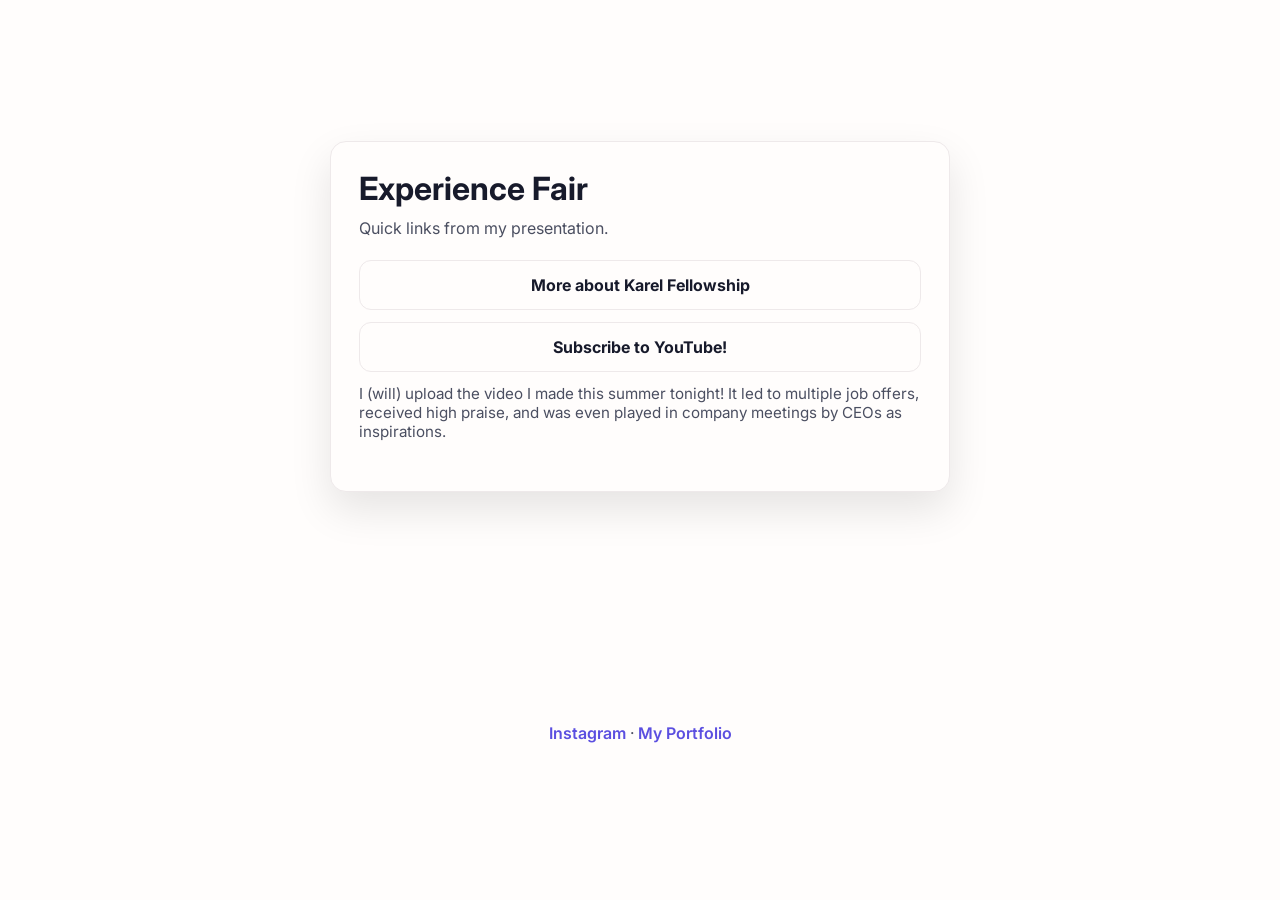
<file: exp-fair.html>
<!DOCTYPE html>
<html lang="en">
<head>
  <meta charset="UTF-8">
  <meta name="viewport" content="width=device-width, initial-scale=1">
  <meta name="referrer" content="strict-origin-when-cross-origin">
  <title>Experience Fair | Monowar</title>
  <meta name="description" content="Explore Karel Fellowship and subscribe to Mono Unbound.">
  <link rel="stylesheet" href="style.css">
  <style>
    .exp-fair {
      min-height: 100vh;
      display: grid;
      place-items: center;
      padding: 32px 16px;
    }

    .exp-card {
      width: min(620px, 100%);
      border: 1px solid var(--sideBrd);
      border-radius: 16px;
      background: var(--bodyB);
      padding: 28px;
      box-shadow: 0 18px 42px rgba(0, 0, 0, 0.1);
    }

    .exp-card h1 {
      margin: 0 0 10px;
      font-size: clamp(1.8rem, 2.5vw, 2.3rem);
      line-height: 1.2;
    }

    .exp-card p {
      margin: 0 0 22px;
      color: var(--bodyC);
    }

    .exp-actions {
      display: grid;
      gap: 12px;
    }

    .exp-btn {
      display: inline-flex;
      align-items: center;
      justify-content: center;
      text-decoration: none;
      border: 1px solid var(--sideBrd);
      border-radius: 12px;
      padding: 14px 16px;
      font-weight: 700;
      color: var(--headC);
      transition: border-color .2s ease, color .2s ease;
    }

    .exp-btn:hover {
      border-color: var(--linkC);
      color: var(--linkC);
    }

    .exp-subtext {
      margin: -2px 2px 0;
      font-size: .95rem;
      color: var(--bodyC);
    }

    .exp-links {
      margin-top: 14px;
      text-align: center;
    }

    .exp-links a {
      color: var(--linkC);
      text-decoration: none;
      font-weight: 600;
    }

    .exp-links a:hover {
      text-decoration: underline;
    }
  </style>
</head>
<body>
  <main class="exp-fair">
    <section class="exp-card" aria-labelledby="exp-fair-title">
      <h1 id="exp-fair-title">Experience Fair</h1>
      <p>Quick links from my presentation.</p>

      <div class="exp-actions">
        <a class="exp-btn" href="https://karelfellowship.org/" target="_blank" rel="noopener">More about Karel Fellowship</a>

        <a class="exp-btn" href="https://www.youtube.com/@monounbound" target="_blank" rel="noopener">Subscribe to YouTube!</a>
        <p class="exp-subtext">I (will) upload the video I made this summer tonight! It led to multiple job offers, received high praise, and was even played in company meetings by CEOs as inspirations.</p>
      </div>
    </section>
    <p class="exp-links">
      <a href="https://www.instagram.com/monowaaar/" target="_blank" rel="noopener">Instagram</a>
      ·
      <a href="https://monowar.eu.org/" target="_blank" rel="noopener">My Portfolio</a>
    </p>
  </main>
</body>
</html>
</file>
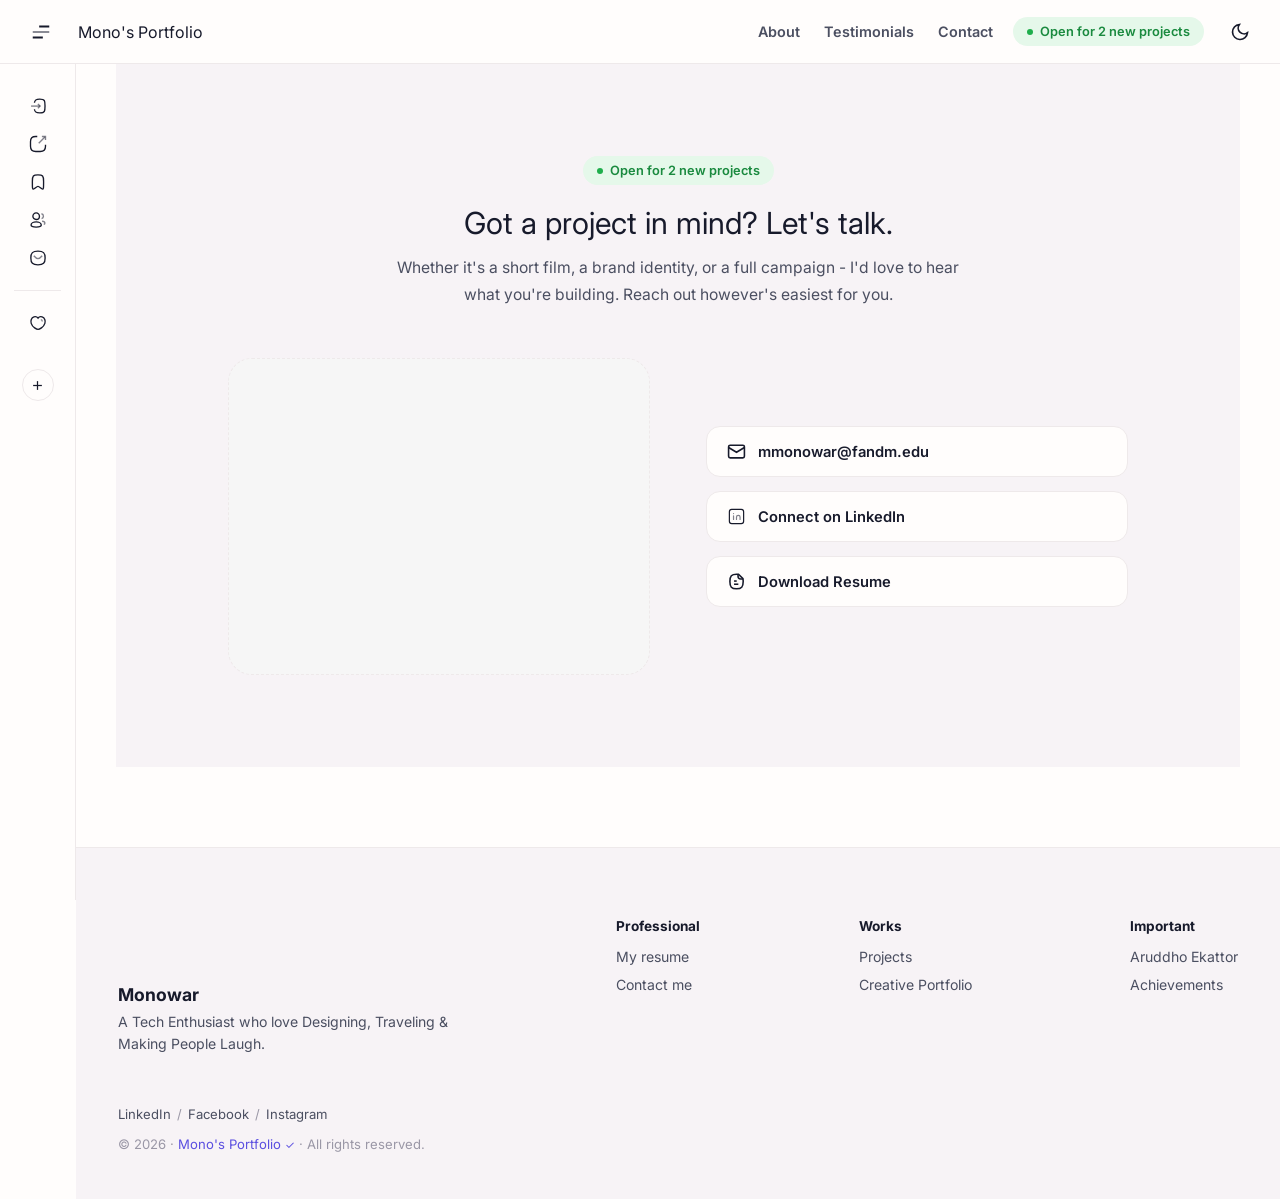
<file: hireme.html>
<!DOCTYPE html>
<html lang="en">
<head>
<meta charset="UTF-8">
<meta name="viewport" content="width=device-width, initial-scale=1">
<meta name="referrer" content="strict-origin-when-cross-origin">
<title>Hire Me | Mohtashim Monowar - Creative Technologist</title>
<meta name="description" content="Get in touch with Mohtashim Monowar for video production, graphic design and creative technology projects.">
<link rel="stylesheet" href="style.css">
</head>
<body>

<header id="topbar">
  <button class="hamburger" id="sidebarToggle" aria-label="Toggle menu">
    <svg class="line" viewBox="0 0 24 24">
      <g class="h1"><path d="M 3 18 H 14 M 10 6 H 21"/><line class="svgC" x1="3" x2="21" y1="12" y2="12"/></g>
      <g class="h2" transform="translate(12.000000, 12.000000) rotate(-270.000000) translate(-12.000000, -12.000000) translate(5.000000, 8.500000)"><path d="M14,0 C14,0 9.856,7 7,7 C4.145,7 0,0 0,0"/></g>
      <g class="h3" transform="translate(12.000000, 12.000000) rotate(-90.000000) translate(-12.000000, -12.000000) translate(5.000000, 8.500000)"><path d="M14,0 C14,0 9.856,7 7,7 C4.145,7 0,0 0,0"/></g>
    </svg>
  </button>
  <a class="brand" href="index.html">Mono's Portfolio</a>

  <nav class="topNav" aria-label="Quick links">
    <a href="about.html" class="topNavLink">About</a>
    <a href="#" class="topNavLink">Testimonials</a>
    <a href="hireme.html" class="topNavLink">Contact</a>
  </nav>

  <a href="hireme.html" class="availBadge"><span class="availDot"></span><span class="availTxt">Open for 2 new projects</span></a>

  <button id="modeToggle" aria-label="Toggle dark mode">
    <svg id="modeIcon" viewBox="0 0 24 24"><path d="M21 12.79A9 9 0 1 1 11.21 3 7 7 0 0 0 21 12.79z"/></svg>
  </button>
</header>

<div id="appShell">
  <aside id="sidebar">
    <nav>
      <ul>
        <li><a class="navlink" href="#" id="blogLink">
          <svg class="ic" viewBox="0 0 24 24"><g transform="translate(2,2)"><line class="svgC" x1="12.791" x2="0.75" y1="10.1207" y2="10.1207"/><polyline class="svgC" points="9.8643 7.2047 12.7923 10.1207 9.8643 13.0367"/><path d="M5.2588,5.6299 C5.5888,2.0499 6.9288,0.7499 12.2588,0.7499 C19.3598,0.7499 19.3598,3.0599 19.3598,9.9999 C19.3598,16.9399 19.3598,19.2499 12.2588,19.2499 C6.9288,19.2499 5.5888,17.9499 5.2588,14.3699"/></g></svg>
          <span class="lbl">Blog</span>
        </a></li>

        <li class="drp">
          <div class="navlink" data-toggle="ext-portfolio">
            <svg class="ic" viewBox="0 0 24 24"><path class="svgC" d="M13 11L21.2 2.80005"/><path class="svgC" d="M22 6.8V2H17.2"/><path d="M11 2H9C4 2 2 4 2 9V15C2 20 4 22 9 22H15C20 22 22 20 22 15V13"/></svg>
            <span class="lbl">External Portfolio</span>
            <svg class="drp-arrow" viewBox="0 0 24 24"><g transform="translate(5,8.5)"><path d="M14,0 C14,0 9.856,7 7,7 C4.145,7 0,0 0,0"/></g></svg>
          </div>
          <ul class="sub-list" id="ext-portfolio">
            <li><a href="https://www.behance.net/monowarpy" target="_blank" rel="noopener"><svg class="ic-ext" viewBox="0 0 24 24"><path d="M15 7h3a5 5 0 0 1 5 5 5 5 0 0 1-5 5h-3m-6 0H6a5 5 0 0 1-5-5 5 5 0 0 1 5-5h3"/><line class="svgC" x1="8" x2="16" y1="12" y2="12"/></svg>Behance (Design)</a></li>
            <li><a href="https://www.youtube.com/@monounbound" target="_blank" rel="noopener"><svg class="ic-ext" viewBox="0 0 24 24"><path d="M15 7h3a5 5 0 0 1 5 5 5 5 0 0 1-5 5h-3m-6 0H6a5 5 0 0 1-5-5 5 5 0 0 1 5-5h3"/><line class="svgC" x1="8" x2="16" y1="12" y2="12"/></svg>YouTube (Video)</a></li>
            <li><a href="https://www.linkedin.com/in/mohtashim-monowarp/" target="_blank" rel="noopener"><svg class="ic-ext" viewBox="0 0 24 24"><path d="M15 7h3a5 5 0 0 1 5 5 5 5 0 0 1-5 5h-3m-6 0H6a5 5 0 0 1-5-5 5 5 0 0 1 5-5h3"/><line class="svgC" x1="8" x2="16" y1="12" y2="12"/></svg>Linkedin</a></li>
            <li><a href="#"><svg class="ic-ext" viewBox="0 0 24 24"><path d="M15 7h3a5 5 0 0 1 5 5 5 5 0 0 1-5 5h-3m-6 0H6a5 5 0 0 1-5-5 5 5 0 0 1 5-5h3"/><line class="svgC" x1="8" x2="16" y1="12" y2="12"/></svg>Photography</a></li>
          </ul>
        </li>

        <li class="drp">
          <div class="navlink" data-toggle="featured">
            <svg class="ic" viewBox="0 0 24 24"><g transform="translate(4.5,2.5)"><path d="M7.47024319,0 C1.08324319,0 0.00424318741,0.932 0.00424318741,8.429 C0.00424318741,16.822 -0.152756813,19 1.44324319,19 C3.03824319,19 5.64324319,15.316 7.47024319,15.316 C9.29724319,15.316 11.9022432,19 13.4972432,19 C15.0932432,19 14.9362432,16.822 14.9362432,8.429 C14.9362432,0.932 13.8572432,0 7.47024319,0 Z"/></g></svg>
            <span class="lbl">Featured <span class="new">New!</span></span>
            <svg class="drp-arrow" viewBox="0 0 24 24"><g transform="translate(5,8.5)"><path d="M14,0 C14,0 9.856,7 7,7 C4.145,7 0,0 0,0"/></g></svg>
          </div>
          <ul class="sub-list" id="featured">
            <li><a href="index.html#design-projects-section"><svg class="ic-ext" viewBox="0 0 24 24"><path d="M15 7h3a5 5 0 0 1 5 5 5 5 0 0 1-5 5h-3m-6 0H6a5 5 0 0 1-5-5 5 5 0 0 1 5-5h3"/><line class="svgC" x1="8" x2="16" y1="12" y2="12"/></svg>Design - Nike</a></li>
            <li><a href="https://youtu.be/pU3lqB1SEuo?si=piiPZHek6qvAsQ-K" target="_blank" rel="noopener"><svg class="ic-ext" viewBox="0 0 24 24"><path d="M15 7h3a5 5 0 0 1 5 5 5 5 0 0 1-5 5h-3m-6 0H6a5 5 0 0 1-5-5 5 5 0 0 1 5-5h3"/><line class="svgC" x1="8" x2="16" y1="12" y2="12"/></svg>Film - Control Z</a></li>
            <li><a href="https://youtube.com/shorts/YIa9VpvEL7s?si=FjXdyWguvQbR7mBI" target="_blank" rel="noopener"><svg class="ic-ext" viewBox="0 0 24 24"><path d="M15 7h3a5 5 0 0 1 5 5 5 5 0 0 1-5 5h-3m-6 0H6a5 5 0 0 1-5-5 5 5 0 0 1 5-5h3"/><line class="svgC" x1="8" x2="16" y1="12" y2="12"/></svg>Duolingo Reel</a></li>
          </ul>
        </li>

        <li><a class="navlink" href="about.html">
          <svg class="ic" viewBox="0 0 24 24"><g transform="translate(2.7495,2.5495)"><path d="M6.809,18.9067 C3.137,18.9067 9.41469125e-14,18.3517 9.41469125e-14,16.1277 C9.41469125e-14,13.9037 3.117,11.8997 6.809,11.8997 C10.481,11.8997 13.617,13.8847 13.617,16.1077 C13.617,18.3307 10.501,18.9067 6.809,18.9067 Z"/><path d="M6.809,8.728 C9.219,8.728 11.173,6.774 11.173,4.364 C11.173,1.954 9.219,0 6.809,0 C4.399,0 2.44496883,1.954 2.44496883,4.364 C2.436,6.766 4.377,8.72 6.778,8.728 L6.809,8.728 Z"/><path class="svgC" d="M14.0517,7.5293 C15.4547,7.1543 16.4887007,5.8753 16.4887007,4.3533 C16.4897,2.7653 15.3627,1.4393 13.8647,1.1323"/><path class="svgC" d="M14.7113,11.104 C16.6993,11.104 18.3973,12.452 18.3973,13.655 C18.3973,14.364 17.8123,15.092 16.9223,15.301"/></g></svg>
          <span class="lbl">About</span>
        </a></li>
        <li><a class="navlink" href="hireme.html">
          <svg class="ic" viewBox="0 0 24 24"><g transform="translate(2.45208,2.85198)"><path class="svgC" d="M15.0928322,6.167017 C15.0928322,6.167017 11.8828071,10.0196486 9.53493746,10.0196486 C7.18807029,10.0196486 3.941955,6.167017 3.941955,6.167017"/><path d="M1.04805054e-13,9.11679198 C1.04805054e-13,2.27869674 2.38095238,8.8817842e-15 9.52380952,8.8817842e-15 C16.6666667,8.8817842e-15 19.047619,2.27869674 19.047619,9.11679198 C19.047619,15.9538847 16.6666667,18.233584 9.52380952,18.233584 C2.38095238,18.233584 1.04805054e-13,15.9538847 1.04805054e-13,9.11679198 Z"/></g></svg>
          <span class="lbl">Contact</span>
        </a></li>

        <hr class="side-hr">

        <li><a class="navlink" href="#">
          <svg class="ic" viewBox="0 0 24 24"><g transform="translate(2.55017,3.550158)"><path d="M0.371729633,8.89614246 C-0.701270367,5.54614246 0.553729633,1.38114246 4.07072963,0.249142462 C5.92072963,-0.347857538 8.20372963,0.150142462 9.50072963,1.93914246 C10.7237296,0.0841424625 13.0727296,-0.343857538 14.9207296,0.249142462 C18.4367296,1.38114246 19.6987296,5.54614246 18.6267296,8.89614246 C16.9567296,14.2061425 11.1297296,16.9721425 9.50072963,16.9721425 C7.87272963,16.9721425 2.09772963,14.2681425 0.371729633,8.89614246 Z"/><path class="svgC" d="M13.23843,4.013842 C14.44543,4.137842 15.20043,5.094842 15.15543,6.435842"/></g></svg>
          <span class="lbl">Appreciations</span>
        </a></li>
      </ul>

      <ul class="more-block">
        <li class="drp more-item">
          <div class="navlink" data-toggle="more-menu">
            <span class="lbl">More...</span>
            <svg class="drp-arrow" viewBox="0 0 24 24"><g transform="translate(5,8.5)"><path d="M14,0 C14,0 9.856,7 7,7 C4.145,7 0,0 0,0"/></g></svg>
          </div>
          <ul class="sub-list" id="more-menu">
            <li><a href="hireme.html">Hire me! <span class="new">New!</span></a></li>
            <li><a href="exp-fair.html">Exp Fair</a></li>
          </ul>
        </li>
      </ul>
    </nav>

    <div class="sitemap">
      <div class="side-more">Sitemap</div>
      <button class="sitemapPlus" id="sitemapPlus" aria-label="Show social links">
        <svg viewBox="0 0 24 24"><line x1="12" x2="12" y1="5" y2="19"/><line x1="5" x2="19" y1="12" y2="12"/></svg>
      </button>
      <div class="sitemap-icons">
        <a href="https://www.linkedin.com/in/mohtashim-monowarp/" target="_blank" rel="noopener" aria-label="LinkedIn">
          <svg viewBox="0 0 32 32"><path d="M24,3H8A5,5,0,0,0,3,8V24a5,5,0,0,0,5,5H24a5,5,0,0,0,5-5V8A5,5,0,0,0,24,3Zm3,21a3,3,0,0,1-3,3H8a3,3,0,0,1-3-3V8A3,3,0,0,1,8,5H24a3,3,0,0,1,3,3Z"/><path class="svgC" d="M11,14a1,1,0,0,0-1,1v6a1,1,0,0,0,2,0V15A1,1,0,0,0,11,14Z"/><path class="svgC" d="M19,13a4,4,0,0,0-4,4v4a1,1,0,0,0,2,0V17a2,2,0,0,1,4,0v4a1,1,0,0,0,2,0V17A4,4,0,0,0,19,13Z"/><circle class="svgC" cx="11" cy="11" r="1"/></svg>
        </a>
        <a href="https://www.fb.me/monowarpy" target="_blank" rel="noopener" aria-label="Facebook">
          <svg viewBox="0 0 32 32"><path d="M24,3H8A5,5,0,0,0,3,8V24a5,5,0,0,0,5,5H24a5,5,0,0,0,5-5V8A5,5,0,0,0,24,3Zm3,21a3,3,0,0,1-3,3H17V18h4a1,1,0,0,0,0-2H17V14a2,2,0,0,1,2-2h2a1,1,0,0,0,0-2H19a4,4,0,0,0-4,4v2H12a1,1,0,0,0,0,2h3v9H8a3,3,0,0,1-3-3V8A3,3,0,0,1,8,5H24a3,3,0,0,1,3,3Z"/></svg>
        </a>
        <a href="https://www.instagram.com/mono_unbound/" target="_blank" rel="noopener" aria-label="Instagram">
          <svg viewBox="0 0 32 32"><path d="M22,3H10a7,7,0,0,0-7,7V22a7,7,0,0,0,7,7H22a7,7,0,0,0,7-7V10A7,7,0,0,0,22,3Zm5,19a5,5,0,0,1-5,5H10a5,5,0,0,1-5-5V10a5,5,0,0,1,5-5H22a5,5,0,0,1,5,5Z"/><path class="svgC" d="M16,9.5A6.5,6.5,0,1,0,22.5,16,6.51,6.51,0,0,0,16,9.5Zm0,11A4.5,4.5,0,1,1,20.5,16,4.51,4.51,0,0,1,16,20.5Z"/><circle class="svgC" cx="23" cy="9" r="1"/></svg>
        </a>
      </div>
    </div>
  </aside>

  <main id="mainCont">

<!-- HIRE ME -->
    <section class="pg pg-alt" id="hire-me-section">
      <div class="pgCont" style="max-width:1100px">
        <div class="secIn">
          <div class="hireHead">
            <span class="availBadge" style="pointer-events:none"><span class="availDot"></span><span class="availTxt">Open for 2 new projects</span></span>
            <h2 class="hireTtl">Got a project in mind? Let's talk.</h2>
            <p class="hireSub">Whether it's a short film, a brand identity, or a full campaign - I'd love to hear what you're building. Reach out however's easiest for you.</p>
          </div>

          <div class="hireGrid">
            <div class="gifSlot" aria-hidden="true" style="background-image:url('https://blogger.googleusercontent.com/img/b/R29vZ2xl/[base64]/s422/download%20(2).gif')"></div>

            <div class="hireActions">
              <button class="hireBtn" id="copyEmailBtn" type="button" data-email="mmonowar@fandm.edu">
                <svg class="line" viewBox="0 0 24 24"><rect height="16" rx="2" width="20" x="2" y="4"/><path d="M2 7l10 6 10-6"/></svg>
                <span id="emailBtnLabel">mmonowar@fandm.edu</span>
              </button>

              <a class="hireBtn" href="https://www.linkedin.com/in/mohtashim-monowarp/" target="_blank" rel="noopener">
                <svg viewBox="0 0 32 32"><path d="M24,3H8A5,5,0,0,0,3,8V24a5,5,0,0,0,5,5H24a5,5,0,0,0,5-5V8A5,5,0,0,0,24,3Zm3,21a3,3,0,0,1-3,3H8a3,3,0,0,1-3-3V8A3,3,0,0,1,8,5H24a3,3,0,0,1,3,3Z"/><path class="svgC" d="M11,14a1,1,0,0,0-1,1v6a1,1,0,0,0,2,0V15A1,1,0,0,0,11,14Z"/><path class="svgC" d="M19,13a4,4,0,0,0-4,4v4a1,1,0,0,0,2,0V17a2,2,0,0,1,4,0v4a1,1,0,0,0,2,0V17A4,4,0,0,0,19,13Z"/><circle class="svgC" cx="11" cy="11" r="1"/></svg>
                Connect on LinkedIn
              </a>

              <a class="hireBtn" href="https://drive.google.com/file/d/1dC9qfzSpL-bHiGhInJCTe5DILi3mDHtk/view?usp=sharing" target="_blank" rel="noopener">
                <svg class="line" viewBox="0 0 24 24"><g transform="translate(3.6498,2.7499)"><line x1="10.6555" x2="5.2555" y1="12.6999" y2="12.6999"/><line x1="8.6106" x2="5.2546" y1="8.6886" y2="8.6886"/><path d="M16.51,5.55 L10.84,0.15 C10.11,0.05 9.29,0 8.39,0 C2.1,0 -1.95e-14,2.32 -1.95e-14,9.25 C-1.95e-14,16.19 2.1,18.5 8.39,18.5 C14.69,18.5 16.79,16.19 16.79,9.25 C16.79,7.83 16.7,6.6 16.51,5.55 Z"/><path d="M10.2844,0.0827 L10.2844,2.7437 C10.2844,4.6017 11.7904,6.1067 13.6484,6.1067 L16.5994,6.1067"/></g></svg>
                Download Resume
              </a>
            </div>
          </div>
        </div>
      </div>
    </section>

    <footer id="footer">
      <div class="fotTop">
        <div class="abtU">
          <div class="abtL" style="background-image:url('https://blogger.googleusercontent.com/img/b/R29vZ2xl/AVvXsEh_DYx-ZevIly159bmETQLwsdwW7alGMxgniFrWZWcZhQdnZDTJfMLiQ05UJGl02gtfRF5leKNYo6U8vKnOANl9o0hRoIeOZABblQfKAkTv_oGZ0CVh-0MNHJJn48vLo24r7MKQDtKvId2Hc6czKOKcSytsWLyXA4MFX7lPZhFXsWgmQ04Z55X_FhiAhwI/s113/monowar%20footer%20pic.webp')"></div>
          <div class="abtT">
            <h2 class="tl">Monowar</h2>
            <p class="abtD">A Tech Enthusiast who love Designing, Traveling & Making People Laugh.</p>
          </div>
        </div>

        <div class="fotCol">
          <h4>Professional</h4>
          <ul>
            <li><a href="https://drive.google.com/file/d/1dC9qfzSpL-bHiGhInJCTe5DILi3mDHtk/view?usp=sharing" target="_blank" rel="noopener">My resume</a></li>
            <li><a href="hireme.html">Contact me</a></li>
          </ul>
        </div>

        <div class="fotCol">
          <h4>Works</h4>
          <ul>
            <li><a href="https://www.behance.net/monowarpy" target="_blank" rel="noopener">Projects</a></li>
            <li><a href="#">Creative Portfolio</a></li>
          </ul>
        </div>

        <div class="fotCol">
          <h4>Important</h4>
          <ul>
            <li><a href="https://www.monowar.eu.org/2023/07/about-my-organization-aruddho-ekattor.html" target="_blank" rel="noopener">Aruddho Ekattor</a></li>
            <li><a href="#">Achievements</a></li>
          </ul>
        </div>
      </div>

      <div class="fotBottom">
        <ul class="sL">
          <li><a href="https://www.linkedin.com/in/mohtashim-monowarp/" target="_blank" rel="noopener">LinkedIn</a></li>
          <li>/</li>
          <li><a href="https://www.fb.me/monowarpy" target="_blank" rel="noopener">Facebook</a></li>
          <li>/</li>
          <li><a href="https://www.instagram.com/mono_unbound/" target="_blank" rel="noopener">Instagram</a></li>
        </ul>
        <p class="credit">© <span id="getYear"></span> · <a href="#">Mono's Portfolio <span class="verified-icon">✓</span></a> · All rights reserved.</p>
      </div>
    </footer>

  </main>
</div>

<script src="sliders.js"></script>
<script src="script.js"></script>
</body>
</html>
</file>
<file: style.css>
@import url('https://fonts.googleapis.com/css2?family=Inter:wght@400;500;600;700;800;900&display=swap');

:root{
  --headC:#171a2b;
  --bodyC:#4b4f61;
  --bodyB:#fffdfc;
  --pageB:#f7f3f6;
  --linkC:#5b4fe0;
  --linkB:#5b4fe0;
  --sideB:#fffdfc;
  --sideBrd:#eee9ea;
  --headerH:64px;
  --sideW:260px;
  --sideWc:76px;
  --fontH:'Inter',Arial,Helvetica,sans-serif;
  --fontBa:'Inter',Arial,Helvetica,sans-serif;
  --letterSpacing:0em;
  --synxBg:#f6f6f6;
  --widgetTac:#d8d3e0;
  --trans-2:all .2s ease;
  --darkT:#f2f0f7;
  --availBg:#e5f8ea;
  --availC:#1a8a3f;
  --availDot:#1fae4c;
}
.drK{
  --headC:#f2f0f7;
  --bodyC:#b7b6c4;
  --bodyB:#121018;
  --pageB:#17151f;
  --sideB:#17151f;
  --sideBrd:#2a2733;
  --synxBg:#1d1a26;
  --availBg:#123420;
  --availC:#4fd97e;
  --availDot:#37c76a;
}
*{box-sizing:border-box}
html{scroll-behavior:smooth}
body{
  margin:0;
  font-family:var(--fontBa);
  background:var(--bodyB);
  color:var(--bodyC);
  letter-spacing:var(--letterSpacing);
  transition:background .3s ease,color .3s ease;
}
img{max-width:100%;display:block}
a{text-decoration:none;color:inherit}
h1,h2,h3{font-family:var(--fontH);color:var(--headC);margin:0}
.title{font-size:1.2rem;font-weight:700;text-align:center;position:relative}
svg .svgC{opacity:.55}

/* ===== Header ===== */
#topbar{
  position:sticky;top:0;z-index:50;
  display:flex;align-items:center;gap:20px;
  height:var(--headerH);
  padding:0 24px;
  background:var(--bodyB);
  border-bottom:1px solid var(--sideBrd);
}
.hamburger{
  background:none;border:0;cursor:pointer;color:var(--headC);
  display:flex;align-items:center;justify-content:center;padding:6px;
}
.hamburger svg{width:22px;height:22px;stroke:currentColor;fill:none;stroke-width:2}
.hamburger svg.line .h1,
.hamburger svg.line .h2,
.hamburger svg.line .h3{transition:opacity .25s ease}
.hamburger svg.line .h2,
.hamburger svg.line .h3{opacity:0}
body.sidebar-open .hamburger svg.line .h1{opacity:0}
body.sidebar-open .hamburger svg.line .h2,
body.sidebar-open .hamburger svg.line .h3{opacity:1}
.brand{font-size:1rem;font-weight:400;color:var(--headC);white-space:nowrap}

/* ===== Top nav (replaces the old search bar) ===== */
.topNav{
  display:flex;align-items:center;gap:24px;margin-left:auto;
}
.topNavLink{font-size:.9rem;font-weight:600;color:var(--bodyC);white-space:nowrap}
.topNavLink:hover{color:var(--linkC)}
.availBadge{
  display:inline-flex;align-items:center;gap:7px;white-space:nowrap;
  background:var(--availBg);color:var(--availC);
  font-size:.8rem;font-weight:600;
  padding:7px 14px;border-radius:20px;
}
.availDot{width:6px;height:6px;border-radius:50%;background:var(--availDot);flex-shrink:0;animation:availPulse 1.8s ease-in-out infinite}
@keyframes availPulse{0%,100%{opacity:1}50%{opacity:.2}}
.availBadge{cursor:pointer;transition:opacity .2s ease}
.availBadge:hover{opacity:.85}

#modeToggle{
  background:none;border:0;cursor:pointer;color:var(--headC);
  display:flex;align-items:center;justify-content:center;padding:6px;flex-shrink:0;
}
#modeToggle svg{width:20px;height:20px;stroke:currentColor;fill:none;stroke-width:2}

/* ===== Layout ===== */
#appShell{display:flex;align-items:flex-start}
#sidebar{
  width:var(--sideWc);flex-shrink:0;
  border-right:1px solid var(--sideBrd);
  padding:24px 14px;
  min-height:calc(100vh - var(--headerH));
  background:var(--sideB);
  position:sticky;top:var(--headerH);
  transition:width .25s ease,padding .25s ease;
  overflow:hidden;
}
body.sidebar-open #sidebar{width:var(--sideW);padding:24px 20px}
#sidebar nav > ul{list-style:none;margin:0;padding:0}
#sidebar li{margin-bottom:2px}
#sidebar .navlink{
  display:flex;align-items:center;gap:12px;
  padding:9px 10px;border-radius:8px;
  color:var(--headC);font-size:.92rem;font-weight:500;
  cursor:pointer;white-space:nowrap;
  justify-content:center;
}
body.sidebar-open #sidebar .navlink{justify-content:flex-start}
#sidebar .navlink:hover{background:var(--synxBg)}
#sidebar .navlink svg.ic{width:18px;height:18px;stroke:currentColor;fill:none;stroke-width:1.8;flex-shrink:0}
#sidebar .new{color:var(--linkC);font-size:.72rem;font-weight:700;margin-left:2px}
.sub-list{list-style:none;margin:2px 0 6px 30px;padding:0;display:none}
body.sidebar-open .sub-list.open{display:block}
.sub-list li a{display:flex;align-items:center;padding:7px 6px;font-size:.87rem;color:var(--bodyC)}
.sub-list li a:hover{color:var(--linkC)}
.ic-ext{width:13px;height:13px;stroke:currentColor;fill:none;stroke-width:2.4;flex-shrink:0;margin-right:7px;opacity:.7}
.drp-arrow{width:14px;height:14px;stroke:currentColor;fill:none;stroke-width:2.4;margin-left:auto;transition:transform .2s ease;flex-shrink:0}
.drp.open .drp-arrow{transform:rotate(180deg)}
.side-hr{border:0;border-top:1px solid var(--sideBrd);margin:14px 0}

/* Labels / arrows / sub-menus / "More..." hidden in the collapsed icon rail,
   revealed once the sidebar is expanded */
#sidebar .lbl,
#sidebar .drp-arrow,
#sidebar .side-more{display:none}
body.sidebar-open #sidebar .lbl{display:inline}
body.sidebar-open #sidebar .drp-arrow{display:block}
body.sidebar-open #sidebar .side-more{display:block}
#sidebar .more-item{height:0;margin:0;padding:0;overflow:hidden}
body.sidebar-open #sidebar .more-item{height:auto;overflow:visible}

.sitemap{margin-top:26px}
.side-more{font-size:.72rem;text-transform:none;color:#9a97a6;padding:6px 10px}

.sitemapPlus{
  display:flex;align-items:center;justify-content:center;
  width:32px;height:32px;border-radius:50%;margin:0 auto;
  border:1px solid var(--sideBrd);color:var(--headC);
  background:none;cursor:pointer;padding:0;transition:var(--trans-2);
}
.sitemapPlus:hover{background:var(--synxBg)}
.sitemapPlus svg{width:15px;height:15px;stroke:currentColor;fill:none;stroke-width:2}
body.sidebar-open .sitemapPlus{display:none}

.sitemap-icons{display:none;gap:10px;margin-top:10px;justify-content:flex-start;flex-wrap:wrap}
body.sidebar-open .sitemap-icons{display:flex}
.sitemap-icons a{
  width:32px;height:32px;border-radius:50%;
  display:flex;align-items:center;justify-content:center;
  border:1px solid var(--sideBrd);color:var(--headC);flex-shrink:0;
  transition:var(--trans-2);
}
.sitemap-icons a:hover{background:var(--synxBg)}
.sitemap-icons svg{width:15px;height:15px;fill:currentColor;stroke:none}

#mainCont{flex:1;min-width:0;padding:0 40px}

/* ===== Hero ===== */
.hero-section{max-width:1200px;margin:0 auto;padding:80px 0 96px;display:grid;grid-template-columns:1fr 1fr;gap:40px;align-items:center}
@media screen and (max-width:900px){.hero-section{grid-template-columns:1fr}}
.hProf{display:flex;align-items:center;gap:16px;margin-bottom:30px}
.hProfImg{width:150px;height:74px;border-radius:37px;flex-shrink:0;display:block;background-color:#f4c430;background-size:cover;background-position:center;background-repeat:no-repeat}
.hProfTxt{display:flex;flex-direction:column}
.hProfTxt strong{font-size:1.05rem;font-family:var(--fontBa);font-weight:400;color:var(--headC);line-height:1.4em}
.hRoleWrap{position:relative;display:inline-block;height:20px;overflow:hidden;margin-top:2px;min-width:170px}
.hRole{position:absolute;left:0;top:0;font-size:.85rem;opacity:0;color:var(--bodyC);animation:hRoleLoop 6s infinite;white-space:nowrap}
.hRoleA{animation-delay:0s}
.hRoleB{animation-delay:2s}
.hRoleC{animation-delay:4s}
@keyframes hRoleLoop{0%{opacity:0;transform:translateY(4px)}3%{opacity:.6;transform:translateY(0)}30%{opacity:.6;transform:translateY(0)}33%{opacity:0;transform:translateY(-4px)}100%{opacity:0}}
.hTtl{font-size:2.6rem;line-height:1.22em;font-weight:400;font-family:var(--fontH);color:var(--headC);margin:0 0 22px;letter-spacing:calc(var(--letterSpacing) - 0.05em)}
.hSub{font-size:15px;line-height:1.7em;opacity:.7;margin:0 0 34px;max-width:550px}
.hLn{display:flex;align-items:center;gap:28px;flex-wrap:wrap}
.hLn .hLnk{display:inline-flex;align-items:center;gap:8px;font-size:14px;font-weight:400;color:var(--bodyC)}
.hLn .hLnk svg{width:19px;height:19px;flex-shrink:0}
.hLn .hLnk svg:not(.line) path,.hLn .hLnk svg:not(.line) circle{fill:currentColor}
.hLn .hLnk svg.line{stroke:currentColor;fill:none}
.hLn .hLnk:hover{opacity:.7}
@media screen and (max-width:640px){.hTtl{font-size:1.9rem}.hProfImg{width:120px;height:60px;border-radius:30px}}

.heroGrid{display:grid;grid-template-columns:1fr 1fr;gap:22px;width:100%}
.phBox{position:relative;display:block;aspect-ratio:12/5;border-radius:28px;overflow:hidden;background-color:var(--pageB);background-size:cover;background-position:center;background-repeat:no-repeat;transition:transform .3s ease}
.phBox:hover{transform:translateY(-4px)}
@media screen and (max-width:520px){.heroGrid{gap:12px}.phBox{border-radius:18px}}
#about-section,#design-projects-section,#video-production-section,#short-form-section,#hire-me-section,#important-links-section{scroll-margin-top:calc(var(--headerH) + 15px)}

/* ===== Page sections ===== */
.pg{padding:92px 0}
.pg-alt{background:var(--pageB)}
.pgCont{max-width:1200px;margin:0 auto;padding:0 4px}
.secIn{width:100%}
.mrgBt{margin-bottom:10px}

/* ===== Footer (lives inside #mainCont so it shifts with the sidebar) ===== */
#footer{background:var(--pageB);border-top:1px solid var(--sideBrd);margin:80px -40px 0}
.fotTop{max-width:1200px;margin:0 auto;padding:70px 40px 40px;display:flex;flex-wrap:wrap;gap:40px;justify-content:space-between}
.abtU{max-width:340px}
.abtL{width:56px;height:56px;border-radius:50%;background-size:cover;background-position:center;margin-bottom:10px}
.abtT .tl{font-size:1.1rem;margin-bottom:6px}
.abtD{font-size:.88rem;line-height:1.6;margin:0}
.fotCol h4{font-size:.85rem;font-weight:700;color:var(--headC);margin:0 0 12px}
.fotCol ul{list-style:none;margin:0;padding:0}
.fotCol li{margin-bottom:8px}
.fotCol a{font-size:.88rem;color:var(--bodyC)}
.fotCol a:hover{color:var(--linkC)}
.fotBottom{max-width:1200px;margin:0 auto;padding:0 40px 34px;font-size:.82rem;color:#9a97a6}
.fotBottom .sL{list-style:none;display:flex;gap:6px;margin:10px 0 14px;padding:0}
.fotBottom .sL a{color:var(--bodyC)}
.fotBottom .credit a{color:var(--linkC)}
.verified-icon{color:var(--linkC);font-size:.85em}

/* ===== Important links section ===== */
.impHead{font-size:1.6rem;font-weight:700;color:var(--headC);margin-bottom:0;display:inline-block;position:relative;padding-right:20px}
.impLead{max-width:420px;font-size:.95rem;line-height:1.7;color:var(--bodyC);margin-bottom:20px}
.gifSlot{
  aspect-ratio:4/3;border-radius:24px;
  border:1.5px dashed var(--sideBrd);
  background:var(--synxBg);
  background-size:cover;
  background-position:center;
  background-repeat:no-repeat;
}
.impGrid{display:grid;grid-template-columns:1fr 1fr;gap:60px;align-items:center}
@media screen and (max-width:760px){
  /* Stack to one column and put the photo BELOW the text/links, full width
     so it never gets squeezed into a tiny half-column like before. */
  .impGrid{grid-template-columns:1fr;gap:26px}
  .impGrid .impText{order:1}
  .impGrid .impGif{order:2;max-width:420px;margin:0 auto;width:100%}
}
.ln{display:flex;flex-wrap:wrap;gap:14px;margin-bottom:14px}
.ln .button{
  display:inline-flex;align-items:center;gap:8px;
  background:var(--linkB);color:#fffdfc;
  padding:12px 20px;border-radius:24px;font-size:.88rem;font-weight:600;
}
.ln .button:hover{opacity:.9}
.morepost{display:inline-flex;align-items:center;gap:6px;color:var(--linkC);font-weight:600;font-size:.9rem;margin-top:6px}

/* Icon strokes reused across mini svg icons */
.i-svg{width:16px;height:16px;stroke:currentColor;fill:none;stroke-width:2}

@media screen and (max-width:900px){
  #sidebar{position:fixed;left:0;top:var(--headerH);z-index:40;height:calc(100vh - var(--headerH));box-shadow:0 10px 30px rgba(0,0,0,.15);overflow-y:auto}
  #mainCont{padding:0 20px;margin-left:var(--sideWc)}
  body.sidebar-open #mainCont{margin-left:0}
  body.sidebar-open #sidebar{box-shadow:0 10px 30px rgba(0,0,0,.25)}
  .topNav{display:none}
  .availBadge{margin-left:auto}
  #footer{margin:60px -20px 0}
  .fotTop{padding:50px 20px 30px}
  .fotBottom{padding:0 20px 30px}
}
@media screen and (max-width:560px){
  #sidebar{position:fixed;left:calc(-1 * var(--sideWc));top:var(--headerH);z-index:40}
  #mainCont{margin-left:0}
  body.sidebar-open #sidebar{left:0}
}
@media screen and (max-width:480px){
  #topbar{gap:10px;padding:0 14px}
  .brand{display:none}
  .availBadge{padding:7px 10px}
}
@media screen and (max-width:380px){
  .availTxt{display:none}
}

/* ===== ABOUT ===== */

.abtIntro{max-width:660px;margin:0 auto 48px;text-align:center}
.abtEyebrow{display:inline-block;font-size:.8rem;font-weight:700;text-transform:uppercase;letter-spacing:.08em;color:var(--linkC);margin-bottom:14px;background:var(--synxBg);padding:7px 16px;border-radius:20px}
.abtTtl{font-size:1.9rem;line-height:1.3;font-weight:400;margin:0 0 18px;letter-spacing:calc(var(--letterSpacing) - 0.03em)}
.abtTtlLg{font-size:2.3rem;line-height:1.25}
.abtLead{font-size:1.05rem;line-height:1.7;color:var(--headC);margin:0 0 18px;font-weight:500}

/* Bento grid: row 1 = 2 equal boxes, row 2 = 3 equal boxes.
   min-width:0 on every grid item is required so fixed-width children
   (like the tools marquee track below) can never force the grid — and the
   whole page — wider than the viewport on narrow screens. */
.abtBento{display:grid;grid-template-columns:repeat(6,1fr);gap:22px;margin-bottom:46px}
.abtBox{
  background:var(--synxBg);border-radius:24px;padding:26px;
  display:flex;flex-direction:column;min-width:0;
}
.abtBoxProfile{grid-column:1/4}
.abtBoxWork{grid-column:4/7}
.abtBoxTools{grid-column:1/3}
.abtBoxStand{grid-column:3/5}
.abtBoxGif{grid-column:5/7;padding:0;overflow:hidden}

/* Profile photo - a landscape "pill"/cylinder: wide box, fully rounded
   corners (border-radius:999px caps at half the box's height, which is
   what gives the capsule/cylinder look). object-fit:contain means the
   FULL photo is always shown, scaled to fit inside the pill — nothing
   gets cropped, it just letterboxes if your source photo isn't already
   this wide. */
.abtPhotoWrap{
  aspect-ratio:2.6/1;border-radius:999px;overflow:hidden;background:var(--bodyB);
  margin-bottom:18px;display:flex;align-items:center;justify-content:center;
}
.abtPhotoWrap img{width:100%;height:100%;object-fit:contain;display:block}
.abtBadges{display:flex;flex-wrap:wrap;gap:8px;margin-bottom:16px}
.abtBadge{
  display:inline-flex;align-items:center;font-size:.78rem;font-weight:600;
  background:var(--bodyB);color:var(--headC);padding:7px 14px;border-radius:20px;
}
.abtBoxTxt{font-size:.92rem;line-height:1.75;color:var(--bodyC);margin:0}
.abtBoxTxt strong{color:var(--headC)}

/* Icon list rows (How I work / What I stand for) */
.abtIconList{list-style:none;margin:0 0 22px;padding:0;display:flex;flex-direction:column;gap:10px}
.abtIconList li{
  display:flex;align-items:center;gap:12px;background:var(--bodyB);
  border-radius:14px;padding:12px 16px;font-size:.85rem;font-weight:600;color:var(--headC);
}
.abtIconListSm li{font-size:.83rem;padding:11px 14px}
.abtIconChip{
  width:28px;height:28px;border-radius:50%;background:var(--synxBg);
  display:flex;align-items:center;justify-content:center;flex-shrink:0;color:var(--headC);
}
.abtBoxFoot{margin-top:auto}
.abtBoxFoot h4{font-size:.95rem;font-weight:700;color:var(--headC);margin:0 0 6px}
.abtBoxFoot p{font-size:.82rem;line-height:1.6;color:var(--bodyC);margin:0}

/* Tools marquee: row 1 scrolls left, row 2 scrolls right.
   Each tile holds a <img> the user drops in themselves (see HTML comment). */
.abtMarquee{display:flex;flex-direction:column;gap:14px;margin-bottom:20px}
.abtMarqueeRow{overflow:hidden;-webkit-mask-image:linear-gradient(90deg,transparent,#000 8%,#000 92%,transparent);mask-image:linear-gradient(90deg,transparent,#000 8%,#000 92%,transparent)}
.abtToolTrack{display:flex;gap:12px;width:max-content}
.abtMarqueeRowL .abtToolTrack{animation:abtScrollL 20s linear infinite}
.abtMarqueeRowR .abtToolTrack{animation:abtScrollR 20s linear infinite}
@keyframes abtScrollL{from{transform:translateX(0)}to{transform:translateX(-50%)}}
@keyframes abtScrollR{from{transform:translateX(-50%)}to{transform:translateX(0)}}
@media (prefers-reduced-motion:reduce){
  .abtMarqueeRowL .abtToolTrack,.abtMarqueeRowR .abtToolTrack{animation:none}
}
.toolTile{
  width:48px;height:48px;flex:0 0 auto;border-radius:14px;
  display:flex;align-items:center;justify-content:center;
  background:var(--bodyB);box-shadow:0 8px 18px -8px rgba(0,0,0,.25);
  padding:9px;overflow:hidden;
}
.toolTile img{width:100%;height:100%;object-fit:contain;display:block}

/* GIF placeholder box */
.abtGifSlot{
  width:100%;height:100%;aspect-ratio:auto;position:relative;
  display:flex;align-items:center;justify-content:center;min-height:200px;
}
.abtGifTag{
  background:var(--linkB);color:#fffdfc;font-size:11px;font-weight:700;
  text-transform:uppercase;letter-spacing:.06em;padding:6px 14px;border-radius:20px;
}

/* CTA row beneath bento */
.abtCtaRow{padding-top:30px;border-top:1px solid var(--sideBrd)}
.abtStats{display:flex;gap:16px;flex-wrap:wrap;margin-bottom:24px}
.abtStat{
  flex:1 1 200px;display:flex;flex-direction:column;gap:4px;
  background:var(--synxBg);border-radius:16px;padding:18px 20px;
}
.abtStat strong{font-size:1rem;font-family:var(--fontH);color:var(--headC);font-weight:700}
.abtStat span{font-size:.82rem;color:var(--bodyC);line-height:1.5}
.abtPills{display:flex;flex-wrap:wrap;gap:10px;margin-bottom:26px}
.abtPill{
  display:inline-flex;align-items:center;font-size:.83rem;font-weight:600;
  padding:8px 16px;border-radius:20px;border:1px solid var(--sideBrd);color:var(--bodyC);
  transition:var(--trans-2);
}
.abtPill:hover{border-color:var(--linkC);color:var(--linkC)}
.abtCtaBtn{
  display:inline-flex;align-items:center;gap:8px;background:var(--linkB);color:#fffdfc;
  padding:13px 24px;border-radius:24px;font-size:.9rem;font-weight:600;transition:var(--trans-2);
}
.abtCtaBtn:hover{opacity:.9}

@media screen and (max-width:900px){
  .abtBento{grid-template-columns:repeat(2,1fr)}
  .abtBoxProfile,.abtBoxWork{grid-column:1/3}
  .abtBoxTools,.abtBoxStand,.abtBoxGif{grid-column:span 1}
}
@media screen and (max-width:760px){
  .abtTtlLg{font-size:1.7rem}
  .abtLead{font-size:1rem}
  .abtBento{grid-template-columns:1fr;gap:14px}
  .abtBoxProfile,.abtBoxWork,.abtBoxTools,.abtBoxStand,.abtBoxGif{grid-column:1/-1}
  .abtBox{padding:22px}
  .abtBoxGif{aspect-ratio:16/9}
  .abtGifSlot{min-height:0}
  .abtStat{flex:1 1 100%}
}
@media screen and (max-width:480px){
  .abtTtlLg{font-size:1.5rem}
  .abtBox{padding:18px;border-radius:18px}
  .toolTile{width:42px;height:42px;border-radius:12px}
  .abtIconList li{padding:10px 14px;font-size:.82rem}
}


/* ===== HIRE ME ===== */

.hireHead{text-align:center;max-width:600px;margin:0 auto}
.hireHead .availBadge{margin-bottom:20px}
.hireTtl{font-size:1.9rem;font-weight:400;margin:0 0 14px}
.hireSub{font-size:.98rem;line-height:1.7;margin:0}
.hireGrid{display:grid;grid-template-columns:1fr 1fr;gap:56px;align-items:center;max-width:900px;margin:50px auto 0}
.hireActions{display:flex;flex-direction:column;gap:14px}
.hireBtn{
  display:flex;align-items:center;gap:12px;
  background:var(--bodyB);border:1px solid var(--sideBrd);color:var(--headC);
  padding:15px 20px;border-radius:14px;font-size:.92rem;font-weight:600;
  cursor:pointer;transition:var(--trans-2);width:100%;text-align:left;
  font-family:var(--fontBa);
}
.hireBtn:hover{border-color:var(--linkC);color:var(--linkC)}
.hireBtn svg{width:19px;height:19px;flex-shrink:0}
.hireBtn svg:not(.line) path,.hireBtn svg:not(.line) circle{fill:currentColor}
.hireBtn svg.line{stroke:currentColor;fill:none;stroke-width:2}
.hireBtn.copied{border-color:var(--availC);color:var(--availC)}
@media screen and (max-width:760px){
  .hireGrid{grid-template-columns:1fr;gap:26px;margin-top:34px}
  .hireGrid .gifSlot{max-width:320px;margin:0 auto;width:100%}
}


/* ===== DESIGN PROJECTS (from original site) ===== */

.prjHead{text-align:center;max-width:640px;margin:0 auto}
.prjHead .title::after{display:none}
.prjHead p{margin-bottom:0}
.prjGal{display:grid;grid-template-columns:minmax(220px,36%) 1fr;gap:20px;position:relative;aspect-ratio:2/1;margin-top:40px}
.prjFt{position:relative;display:block;border-radius:10px;overflow:hidden}
.prjFt img{width:100%;height:100%;object-fit:cover}
.prjFtLbl{position:absolute;top:18px;left:18px;color:#fffdfc;font-family:var(--fontBa);font-weight:900;font-size:1.4rem}
.prjTtl{position:absolute;left:0;right:0;bottom:0;padding:14px 16px 12px;background:linear-gradient(0deg, rgba(0,0,0,.75) 0%, rgba(0,0,0,0) 100%);color:#fffdfc;font-family:var(--fontBa);font-weight:700;font-size:.95rem;line-height:1.3;opacity:0;transform:translateY(8px);transition:opacity .3s ease, transform .3s ease;pointer-events:none}
.prjFt:hover .prjTtl, .prjPg a:hover .prjTtl{opacity:1;transform:translateY(0)}
.prjSide{position:relative}
.prjTrk{position:relative;height:100%;overflow:hidden;border-radius:10px}
.prjPg{position:absolute;inset:0;display:grid;grid-template-columns:1fr 1fr;grid-template-rows:1fr 1fr;gap:14px;opacity:0;transition:transform .45s ease,opacity .45s ease}
.prjPg a{position:relative;display:block;border-radius:10px;overflow:hidden}
.prjPg img{width:100%;height:100%;object-fit:cover}
.prjPg.active{opacity:1;transform:translateX(0);z-index:1}
.prjMoreWrap{text-align:center;margin-top:36px}
.btnBehance{
  display:inline-flex;align-items:center;gap:9px;
  background:var(--linkB);color:#fffdfc;
  padding:13px 24px;border-radius:24px;font-size:.9rem;font-weight:600;
}
.btnBehance:hover{opacity:.9}
.btnBehance .ic-ext{width:15px;height:15px;stroke:#fffdfc;opacity:1;margin-right:0}
@media screen and (max-width:760px){
  .prjGal{grid-template-columns:1fr;aspect-ratio:auto;gap:14px}
  .prjFt{aspect-ratio:16/9}
  .prjTrk{height:auto;aspect-ratio:auto;overflow:visible;border-radius:0}
  .prjPg{position:relative;inset:auto;display:grid;grid-template-rows:none;gap:14px;opacity:1;transform:none;transition:none}
  .prjPg a{aspect-ratio:16/9;border-radius:10px}
}


/* ===== VIDEO PRODUCTION (from original site) ===== */

.vidHead{text-align:center;max-width:640px;margin:0 auto}
.vidHead .title::after{display:none}
.vidSub{text-align:center !important;margin:0 auto 10px}
.vidWrap{position:relative}
.vidSldO{position:relative;margin-top:38px}
.vidTrk{overflow:hidden;border-radius:12px}
.vidTrkIn{display:flex;gap:24px;transition:transform .55s cubic-bezier(.22,.61,.36,1);touch-action:pan-y;cursor:default}
.vidTrkIn.dragging{cursor:grabbing}
.vidCard{flex:0 0 calc(50% - 12px);position:relative;aspect-ratio:16/9;min-height:220px;border-radius:12px;overflow:hidden;background:var(--synxBg);box-shadow:0 14px 30px -12px rgba(0,0,0,.3);user-select:none}
.vidCard .lazyYt1{position:absolute;inset:0;cursor:pointer}
.vidCard .lazyYt1 img{position:absolute;width:100%;height:100%;object-fit:cover;top:0;left:0;opacity:.95;pointer-events:none;-webkit-user-drag:none}
.vidCard .lazyYt1 iframe{position:absolute;width:100%;height:100%;top:0;left:0;border:0}
.vidCard .lazyYt1::before{content:'';position:absolute;inset:0;background:linear-gradient(0deg, rgba(0,0,0,.6) 0%, rgba(0,0,0,0) 35%, rgba(0,0,0,0) 60%, rgba(0,0,0,.3) 100%);z-index:1;pointer-events:none}
.vidCard .lazyYt1.active::before{display:none}
.vidTag{position:absolute;top:16px;right:16px;z-index:2;background:var(--linkB);color:#fffdfc;font-size:12px;font-weight:700;text-transform:uppercase;letter-spacing:.05em;padding:6px 14px;border-radius:20px;font-family:var(--fontB)}
.vidTtl{position:absolute;bottom:16px;left:18px;right:70px;z-index:2;color:#fffdfc;font-family:var(--fontBa);font-weight:700;font-size:1.15rem;line-height:1.3;text-shadow:0 1px 8px rgba(0,0,0,.6)}
.vidCard .play{position:absolute;top:50%;left:50%;transform:translate3d(-50%,-50%,0) scale(1);transition:transform .3s ease,filter .3s ease;display:block;width:52px;height:52px;z-index:2;cursor:pointer;pointer-events:none;filter:drop-shadow(0 2px 6px rgba(0,0,0,.45))}
.vidCard .play svg{width:inherit;height:inherit;stroke-linecap:round;stroke-linejoin:round;stroke-miterlimit:10;stroke-width:5}
.vidCard .play .c{fill:rgba(20,20,20,.45);stroke:rgba(255,255,255,.95)}
.vidCard .play .t{fill:#fffdfc;stroke:none}
.vidCard:hover .play{transform:translate3d(-50%,-50%,0) scale(1.12)}
.vidCard:hover .play .c{stroke:#FF0000;fill:rgba(255,0,0,.3)}
.vidArw{position:absolute;top:50%;transform:translateY(-50%);display:flex;align-items:center;justify-content:center;width:46px;height:46px;border-radius:50%;background:var(--linkB);cursor:pointer;z-index:3;transition:var(--trans-2)}
.vidArw:hover{opacity:.8}
.vidArw.prev{left:-20px}
.vidArw.next{right:-20px}
.vidArw svg{width:18px;height:18px;stroke:#fffdfc;fill:none;stroke-width:2}
.vidDots{display:flex;flex-wrap:wrap;justify-content:center;align-items:center;gap:8px;margin-top:30px}
.vidDot{width:9px;height:9px;border-radius:50%;background:var(--widgetTac);opacity:.5;cursor:pointer;transition:all .3s ease;display:block;padding:0;border:0}
.vidDot.active{opacity:1;background:var(--linkB);width:22px;border-radius:5px}
@media screen and (max-width:680px){
  .vidArw{width:38px;height:38px}
  .vidArw.prev{left:4px}
  .vidArw.next{right:4px}
  .vidTrk{width:100%}
  .vidTrkIn{gap:0}
  .vidCard{flex:0 0 100%;min-height:0;aspect-ratio:16/10}
  .vidTtl{font-size:1.05rem;right:18px}
  .vidTag{top:12px;right:12px;font-size:11px;padding:5px 12px}
  .vidCard .play{width:46px;height:46px}
}


/* ===== SHORT FORM (from original site) ===== */

.shortCard{position:relative;flex:0 0 calc(33.333% - 13.34px);aspect-ratio:9/16;border-radius:14px;overflow:hidden;background:var(--synxBg);box-shadow:0 14px 30px -12px rgba(0,0,0,.3);user-select:none}
.shortCard .lazyYt1{position:absolute;inset:0;cursor:pointer}
.shortCard .lazyYt1 img{position:absolute;width:100%;height:100%;object-fit:cover;top:0;left:0;opacity:.95;pointer-events:none;-webkit-user-drag:none}
.shortCard .lazyYt1 iframe{position:absolute;width:100%;height:100%;top:0;left:0;border:0}
.shortCard .lazyYt1::before{content:'';position:absolute;inset:0;background:linear-gradient(0deg, rgba(0,0,0,.5) 0%, rgba(0,0,0,0) 40%, rgba(0,0,0,0) 65%, rgba(0,0,0,.25) 100%);z-index:1;pointer-events:none}
.shortCard .lazyYt1.active::before{display:none}
.shortCard .play{position:absolute;top:50%;left:50%;transform:translate3d(-50%,-50%,0) scale(1);transition:transform .3s ease,filter .3s ease;display:block;width:44px;height:44px;z-index:2;cursor:pointer;pointer-events:none;filter:drop-shadow(0 2px 6px rgba(0,0,0,.45))}
.shortCard .play svg{width:inherit;height:inherit;stroke-linecap:round;stroke-linejoin:round;stroke-miterlimit:10;stroke-width:5}
.shortCard .play .c{fill:rgba(20,20,20,.45);stroke:rgba(255,255,255,.95)}
.shortCard .play .t{fill:#fffdfc;stroke:none}
.shortCard:hover .play{transform:translate3d(-50%,-50%,0) scale(1.12)}
.shortCard:hover .play .c{stroke:#FF0000;fill:rgba(255,0,0,.3)}
@media screen and (max-width:680px){
  .shortCard{flex:0 0 100%;max-width:none}
  .shortCard .play{width:40px;height:40px}
}


/* ===== lazyYt1 media fill (image + iframe) ===== */
.lazyYt1 img{position:absolute;inset:0;width:100%;height:100%;object-fit:cover;top:0;left:0}
.lazyYt1 iframe{position:absolute;inset:0;width:100%;height:100%;border:0}
</file>
